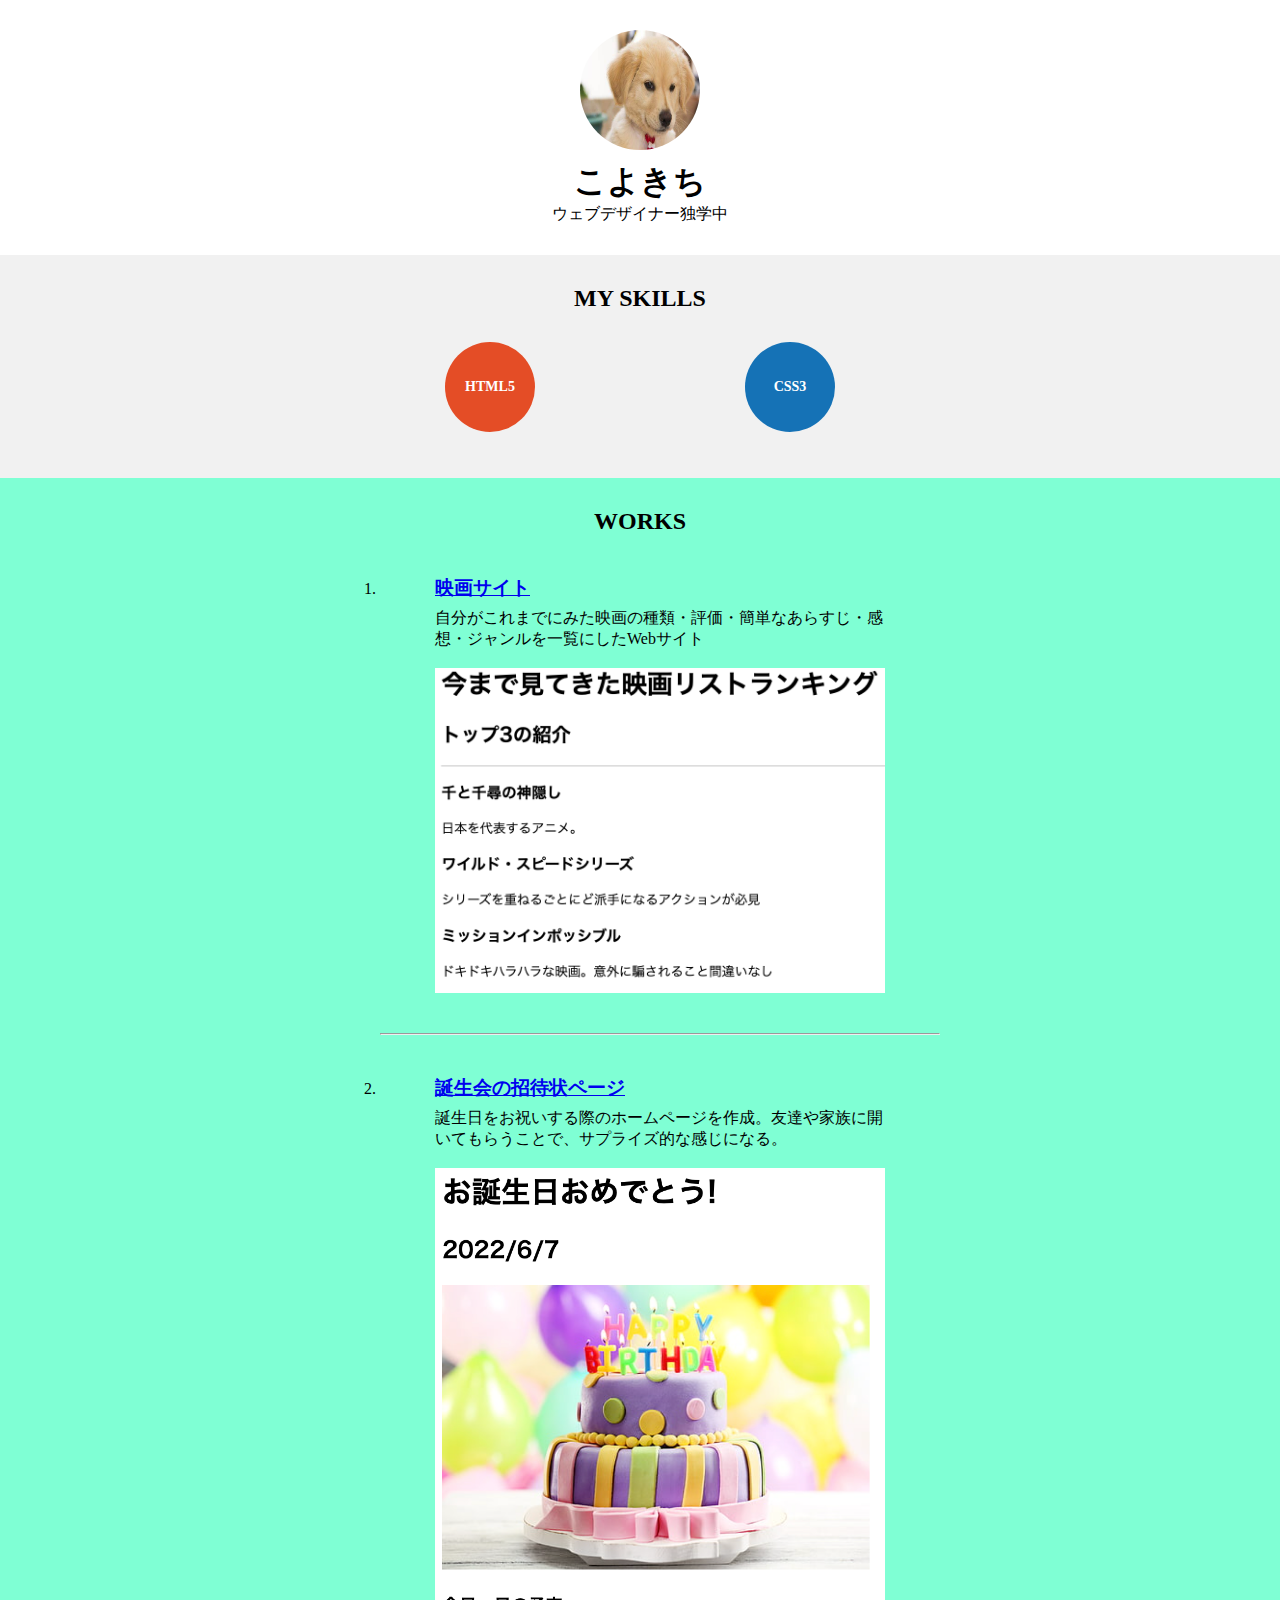
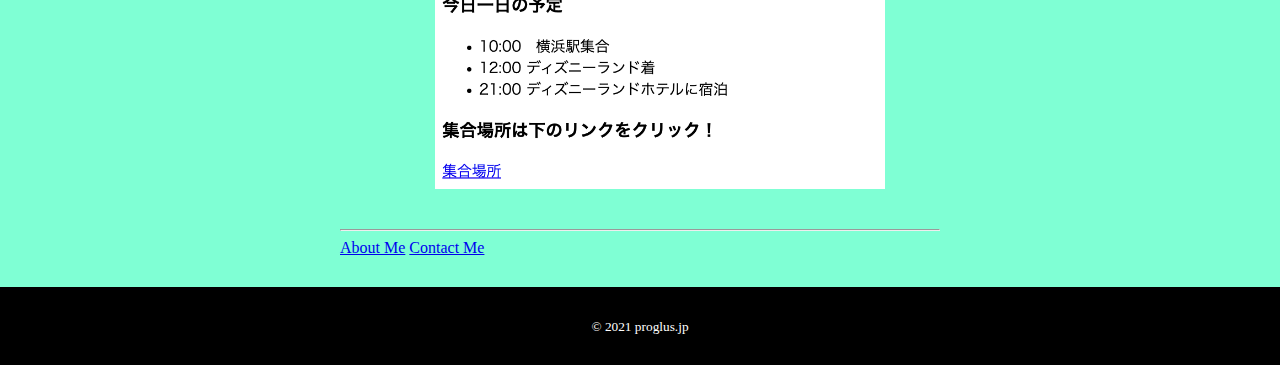
<file: index.html>
<!DOCTYPE html>
<html lang="ja">
<head>
    <meta charset="utf-8">
    <meta name="viewport" content="width=device-width, initial-scale=1.0">
    <title>こよきちのポートフォリオサイト</title>
    <meta name="description" content="こよきちのポートフォリオサイト">
    <link rel="icon" href="images/favicon.ico">
    <link rel="stylesheet" href="./public/style.css">
</head>
<body>
    <header class = "wrapper">
        <img class = "photo" src="./assets/images/dog.png" alt="写真アイコン">
        <h1>こよきち</h1>
        <p>ウェブデザイナー独学中</p>
    </header>

    <main>
        <section class = "myskills">
            <div class = "wrapper">
                <h2>MY SKILLS</h2>
                <ul>
                    <li class = "skill_html5">HTML5</li>
                    <li class = "skill_css3">CSS3</li>
                    <!--<li class = "skill_javascript">JavaScript</li> -->
                </ul>
            </div>
        </section>

        <section class = "wrapper">
            <h2>WORKS</h2>
            <ol>
                <li>
                    <div class = "works_box">
                        <h3><a href="./public/movie-ranking.html">映画サイト</a></h3>
                        <p>自分がこれまでにみた映画の種類・評価・簡単なあらすじ・感想・ジャンルを一覧にしたWebサイト</p>
                        <br/>
                        <img class = "works_image" src="./assets/images/movie_ranking.png" alt="映画のサイト">
                    </div>
                </li>
                <hr/>
                <li>
                    <div class = "works_box">
                        <h3><a href="./public/birthday-invite.html">誕生会の招待状ページ</a></h3>
                        <p>誕生日をお祝いする際のホームページを作成。友達や家族に開いてもらうことで、サプライズ的な感じになる。</p>
                        <br/>
                        <img class = "works_image" src="./assets/images/Birthday.png" alt="誕生会">
                    </div>
                </li>
            </ol>
            <hr/>

            <a href="./public/about.html"> About Me</a>
            <a href="./public/contact.html">Contact Me</a>
            
        </section>
    </main>

    <footer>
        <div class = "wrapper">
            <p><small>&copy; 2021 proglus.jp</small></p>
        </div>
    </footer>
</body>
</html>










<!-- TODO 1: Create the HTML Boilerplate -->

<!-- TODO 2: Add Your previous projects' HTML into the public folder -->

<!-- TODO 3: Take screenshots of your project previews and add the images to the images folder -->

<!-- TODO 4: Add titles/subtitles etc. -->

<!-- TODO 5: Add a link to the project pages -->

<!-- TODO 6: Add images to show the project previews
HINT for TODO 6: You can use the height attribute set to 200 to make the image smaller:
https://developer.mozilla.org/en-US/docs/Web/HTML/Element/img#attr-height -->

<!-- TODO 7: Add the Contact Me and About Me page links -->
</file>
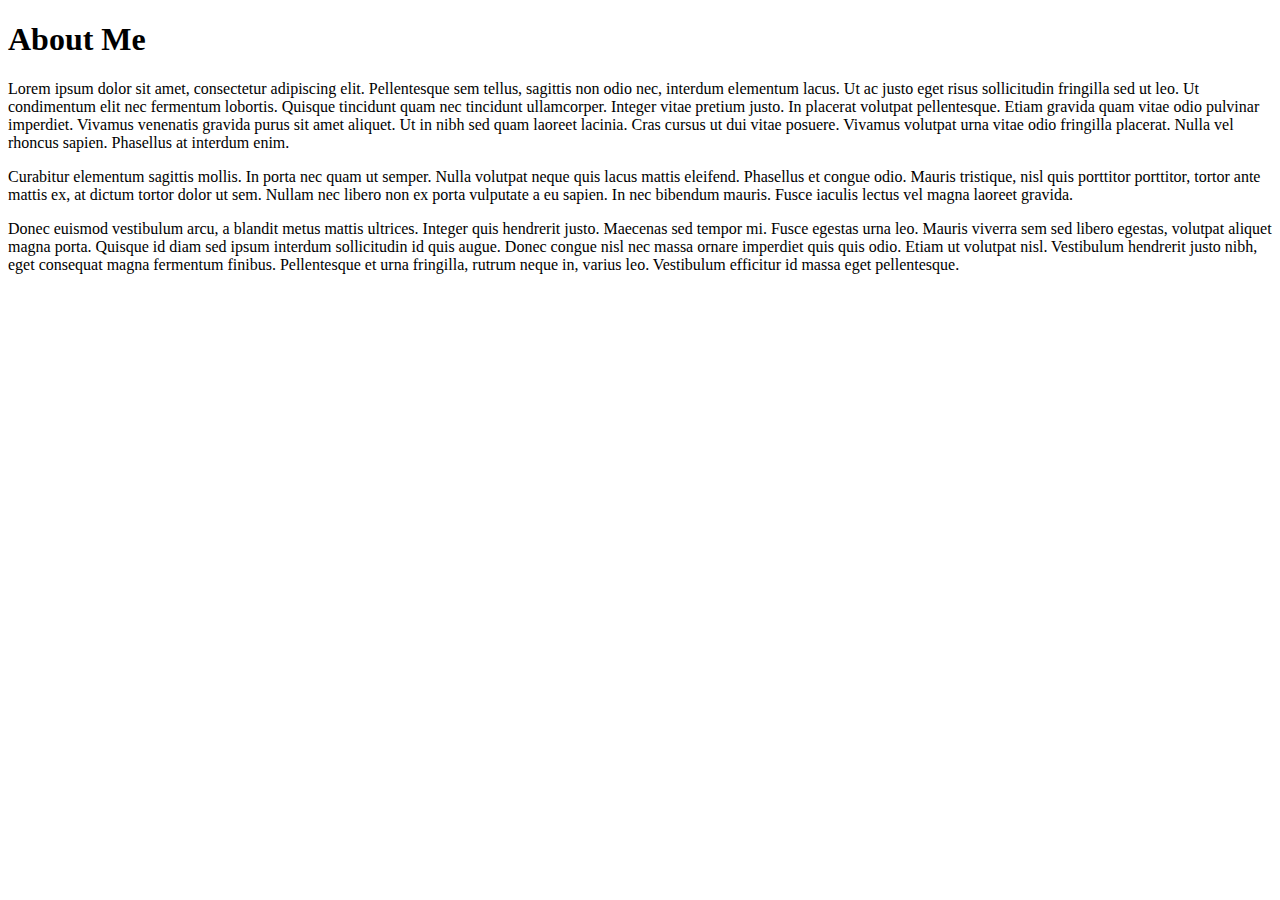
<file: public/about.html>
<!DOCTYPE html>
<html lang="ja">
<head>
  <meta charset="UTF-8">
  <meta name="viewport" content="width=device-width, initial-scale=1.0">
  <title>Document</title>
</head>
<body>
  <h1>About Me</h1>
  <p>Lorem ipsum dolor sit amet, consectetur adipiscing elit. Pellentesque sem tellus, sagittis non odio nec, interdum
    elementum lacus. Ut ac justo eget risus sollicitudin fringilla sed ut leo. Ut condimentum elit nec fermentum lobortis.
    Quisque tincidunt quam nec tincidunt ullamcorper. Integer vitae pretium justo. In placerat volutpat pellentesque.
    Etiam
    gravida quam vitae odio pulvinar imperdiet. Vivamus venenatis gravida purus sit amet aliquet. Ut in nibh sed quam
    laoreet lacinia. Cras cursus ut dui vitae posuere. Vivamus volutpat urna vitae odio fringilla placerat. Nulla vel
    rhoncus sapien. Phasellus at interdum enim.</p>
  
  <p>Curabitur elementum sagittis mollis. In porta nec quam ut semper. Nulla volutpat neque quis lacus mattis eleifend.
    Phasellus et congue odio. Mauris tristique, nisl quis porttitor porttitor, tortor ante mattis ex, at dictum tortor
    dolor
    ut sem. Nullam nec libero non ex porta vulputate a eu sapien. In nec bibendum mauris. Fusce iaculis lectus vel magna
    laoreet gravida.</p>
  
  <p>Donec euismod vestibulum arcu, a blandit metus mattis ultrices. Integer quis hendrerit justo. Maecenas sed tempor mi.
    Fusce egestas urna leo. Mauris viverra sem sed libero egestas, volutpat aliquet magna porta. Quisque id diam sed ipsum
    interdum sollicitudin id quis augue. Donec congue nisl nec massa ornare imperdiet quis quis odio. Etiam ut volutpat
    nisl. Vestibulum hendrerit justo nibh, eget consequat magna fermentum finibus. Pellentesque et urna fringilla, rutrum
    neque in, varius leo. Vestibulum efficitur id massa eget pellentesque.</p>
</body>
</html>
</file>
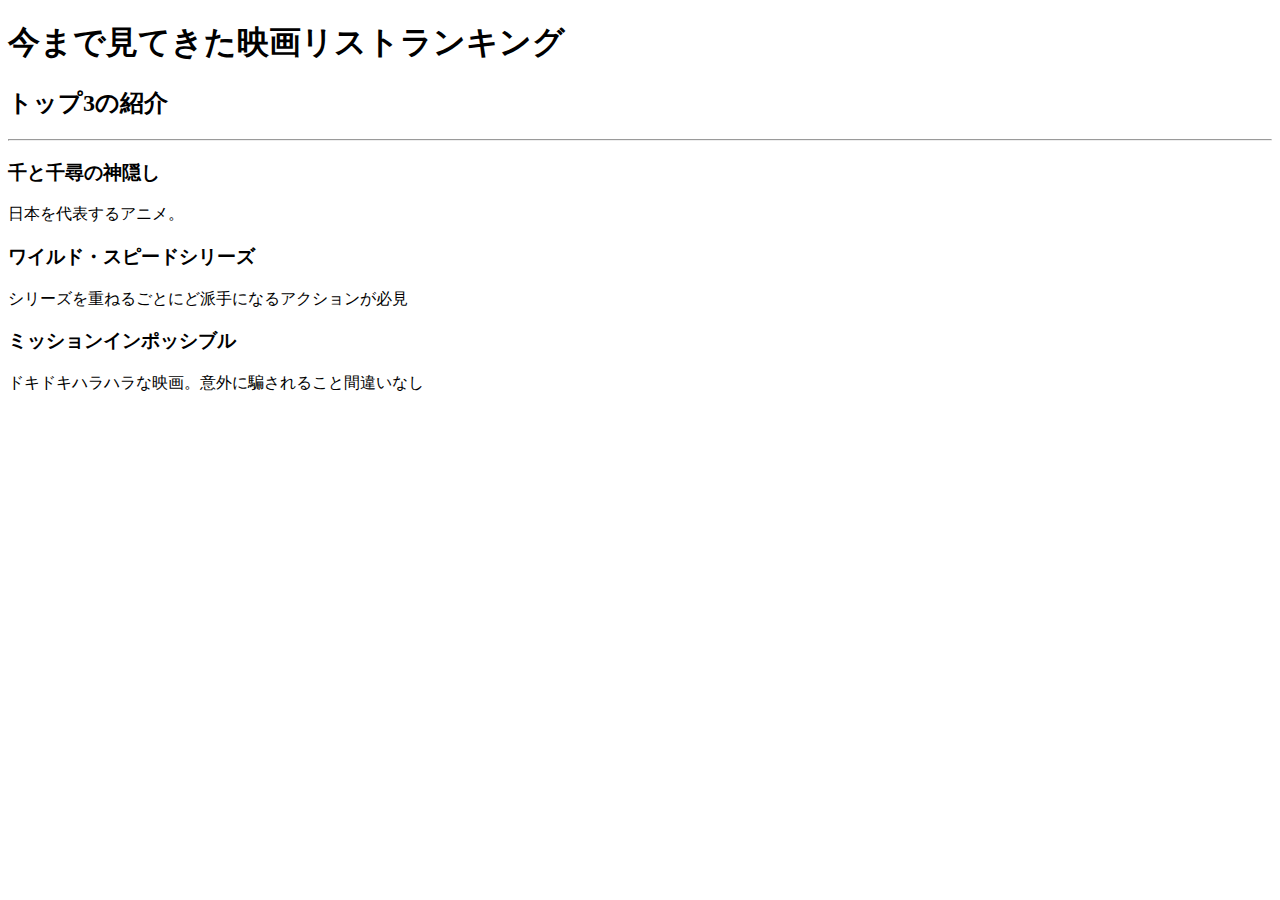
<file: public/movie-ranking.html>
<!DOCTYPE html>
<html lang="en">
<head>
    <meta charset="UTF-8">
    <meta name="viewport" content="width=device-width, initial-scale=1.0">
    <title>Document</title>
</head>
<body>
    <h1>今まで見てきた映画リストランキング</h1>
    <h2>トップ3の紹介</h2>
    <hr/>

    <h3>千と千尋の神隠し</h3>
    <p>日本を代表するアニメ。</p>
    <h3>ワイルド・スピードシリーズ</h3>
    <p>シリーズを重ねるごとにど派手になるアクションが必見</p>
    <h3>ミッションインポッシブル</h3>
    <p>ドキドキハラハラな映画。意外に騙されること間違いなし</p>
</body>
</html>
</file>
<file: public/style.css>
@charset "UTF-8";

/*common*/
body {
    margin: 0;
}

img {
    vertical-align: bottom;
}

h1, h2, h3, p {
    margin: 0;
}

.wrapper {
    max-width: 600px;
    margin: 0 auto;
    padding: 30px 4%;
}

/*header*/
header {
    text-align: center;
}

.photo {
    width: 120px;
    height: 120px;
    border-radius: 50%;
    margin-bottom: 10px;
}

/* main */
h2 {
    text-align: center;
}

.myskills {
    background-color: #f1f1f1;
}

.myskills ul{
    margin-top: 30px;
    list-style: none;
    padding: 0;
    display: flex;
    justify-content: space-around;
}

.skill_html5{
    background-color: #e44d26;
}

.skill_css3{
    background-color: #1572b6;
}

.skill_javascript {
    background-color: #ebbc00;
}

.myskills ul li {
    width: 90px;
    height: 90px;
    border-radius: 50%;
    display: flex;
    justify-content:  center;
    align-items: center;
    color: #ffffff;
    font-size: 14px;
    font-weight: bold;
}

.works_box {
    max-width: 450px;
    margin: 40px auto;
   

}

.works_image{
    width: 100%;
    height: auto;
}

.works_box h3{
    margin-top: 10px;
}

.works_box p {
    margin-top: 7px;
}

/*footer*/
footer {
    background-color: #000000;
    color: #ffffff;
    text-align: center;
}

main{
    background-color: #7fffd4;
}
</file>
